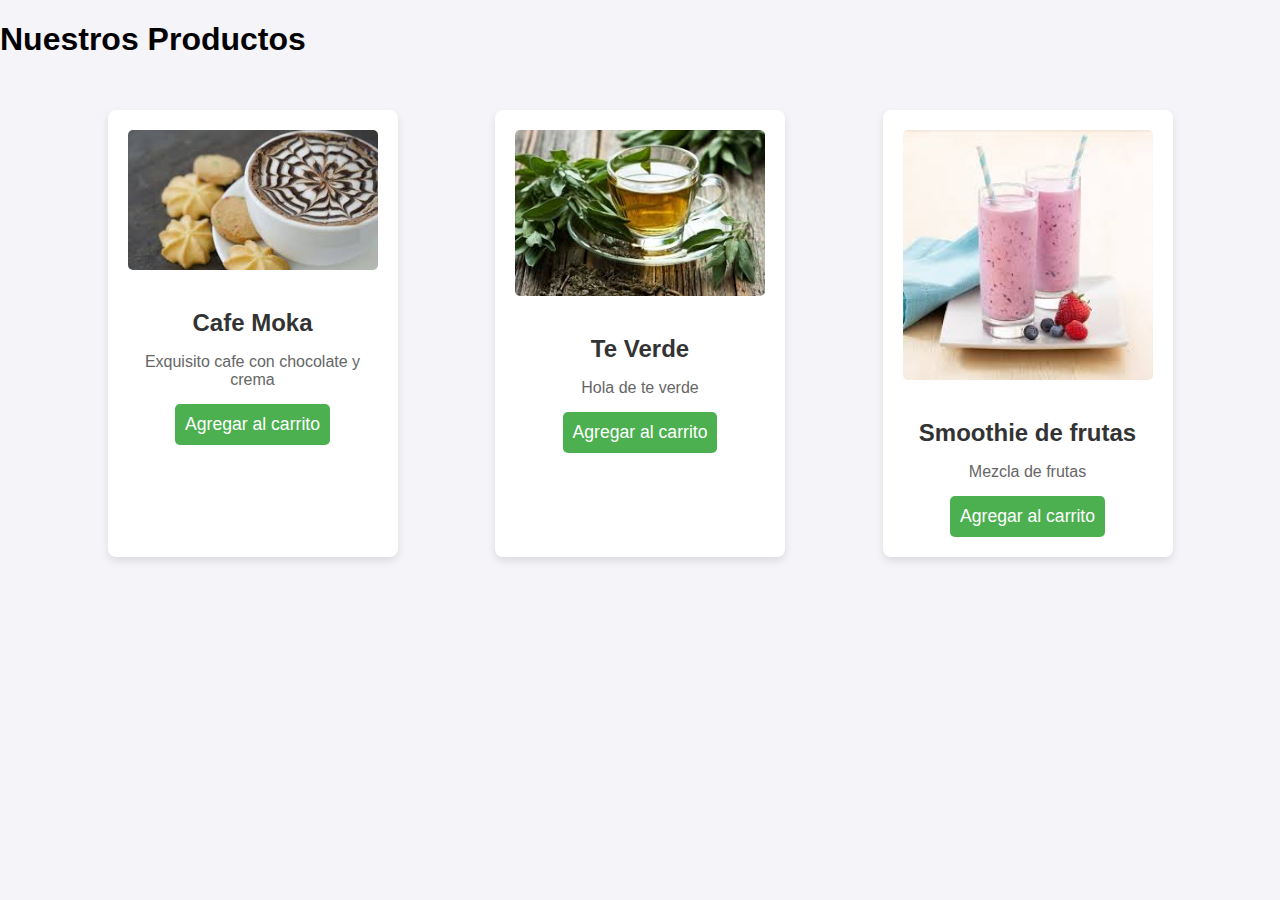
<file: index.html>
<!DOCTYPE html>
<html lang="en">
<head>
    <meta charset="UTF-8">
    <meta http-equiv="X-UA-Compatible" content="IE=edge">
    <meta name="viewport" content="width=device-width, initial-scale=1.0">
    <title>Document</title>
    <link rel="stylesheet" href="estilos.css">
</head>
<body>
    <h1>Nuestros Productos</h1>
    <div id="contenedor-productos"></div>
    <script src="app.js">
        
    </script>
</body>
</html>
</file>
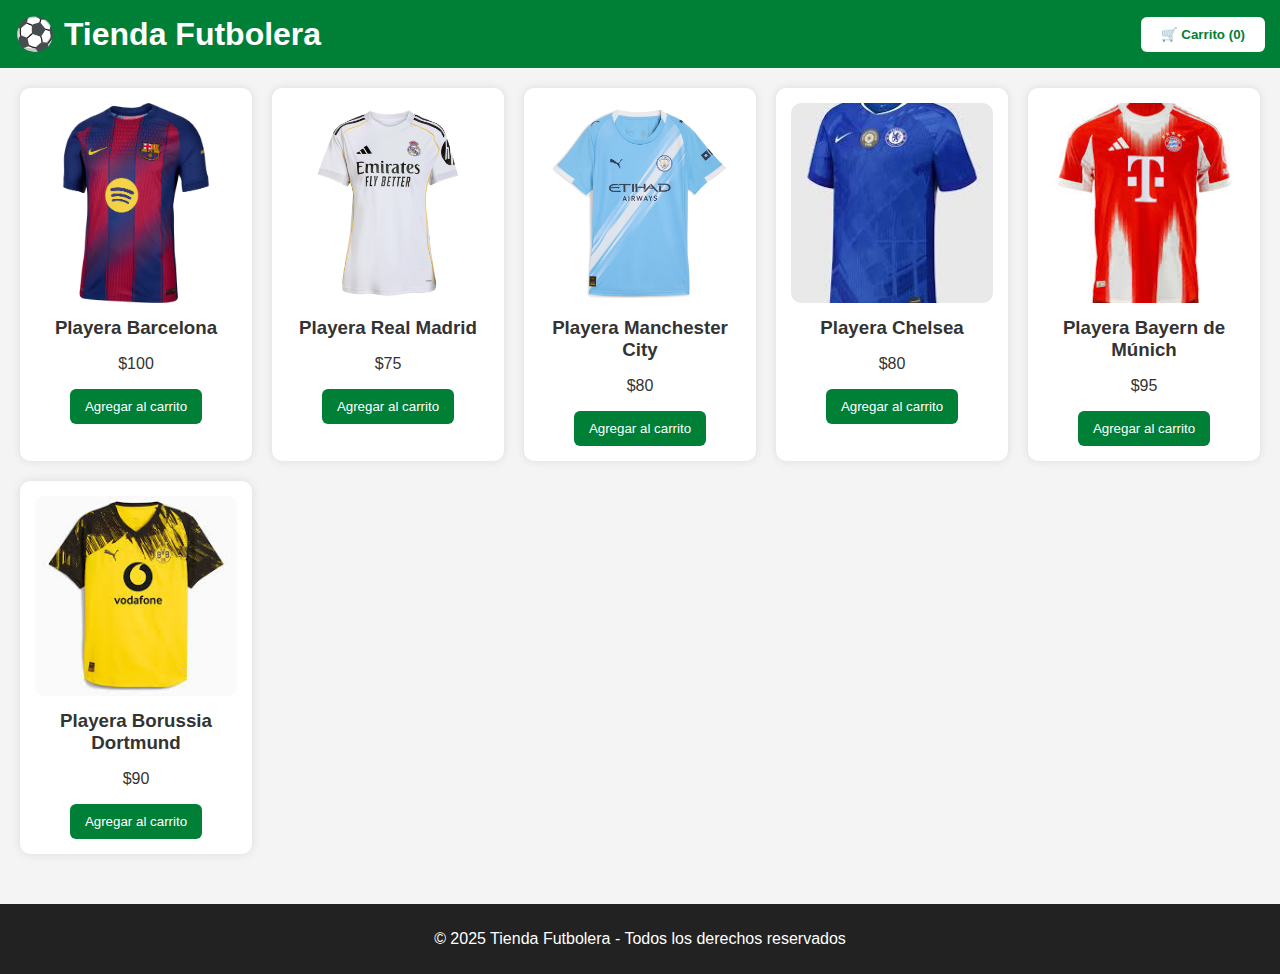
<file: Carrito de compras/index.html>
<!DOCTYPE html>
<html lang="es">
<head>
  <meta charset="UTF-8">
  <meta name="viewport" content="width=device-width, initial-scale=1.0">
  <title>Tienda de Playeras de Fútbol</title>
  <link rel="stylesheet" href="style.css">
</head>
<body>
  <header>
    <h1>⚽ Tienda Futbolera</h1>
    <button id="verCarrito">🛒 Carrito (<span id="contador">0</span>)</button>
  </header>

  <main class="contenedor-productos" id="productos"></main>

  <div class="modal-carrito" id="modalCarrito">
    <div class="carrito-contenido">
      <h2>Tu Carrito</h2>
      <div id="itemsCarrito"></div>
      <p id="totalCarrito">Total: $0</p>
      <button id="vaciarCarrito">Vaciar Carrito</button>
      <button id="cerrarCarrito">Cerrar</button>
    </div>
  </div>

  <footer>
    <p>© 2025 Tienda Futbolera - Todos los derechos reservados</p>
  </footer>

  <script src="script.js"></script>
</body>
</html>
</file>
<file: estilos.css>
body {
    font-family: 'Arial', sans-serif;
    background-color: #f4f4f9;
    margin: 0;
    padding: 0;
}

/* Contenedor principal de productos */
#contenedor-productos {
    display: flex;
    flex-wrap: wrap;
    justify-content: space-evenly;
    padding: 20px;
}

/* Estilos para cada tarjeta de producto */
.productos-card {
    background-color: #fff;
    border-radius: 8px;
    box-shadow: 0 4px 8px rgba(0, 0, 0, 0.1);
    width: 250px;
    margin: 10px;
    padding: 20px;
    text-align: center;
    transition: transform 0.3s ease-in-out;
}

.productos-card:hover {
    transform: scale(1.05);
}

.productos-card h2 {
    font-size: 1.5em;
    color: #333;
    margin-bottom: 10px;
}

.productos-card p {
    color: #666;
    font-size: 1em;
    margin-bottom: 15px;
}

.productos-card button {
    background-color: #4CAF50;
    color: white;
    border: none;
    padding: 10px;
    border-radius: 5px;
    cursor: pointer;
    font-size: 1.1em;
    transition: background-color 0.3s ease;
}

.productos-card button:hover {
    background-color: #45a049;
}

/* Para imágenes (si las tienes) */
.productos-card img {
    width: 100%;
    height: auto;
    border-radius: 5px;
    margin-bottom: 15px;
}
</file>
<file: Carrito de compras/style.css>
body {
    font-family: 'Poppins', sans-serif;
    background-color: #f4f4f4;
    margin: 0;
    padding: 0;
    color: #333;
  }
  
  header {
    background-color: #008037;
    color: white;
    padding: 15px;
    display: flex;
    justify-content: space-between;
    align-items: center;
  }
  
  header h1 {
    margin: 0;
  }
  
  #verCarrito {
    background-color: white;
    color: #008037;
    border: none;
    padding: 10px 20px;
    cursor: pointer;
    border-radius: 6px;
    font-weight: bold;
  }
  
  .contenedor-productos {
    display: grid;
    grid-template-columns: repeat(auto-fit, minmax(220px, 1fr));
    gap: 20px;
    padding: 20px;
  }
  
  .producto {
    background-color: white;
    border-radius: 10px;
    box-shadow: 0 0 10px rgba(0,0,0,0.1);
    text-align: center;
    padding: 15px;
  }
  
  .producto img {
    width: 100%;
    border-radius: 10px;
    height: 200px;
    object-fit: cover;
  }
  
  .producto h3 {
    margin: 10px 0;
  }
  
  .producto button {
    background-color: #008037;
    color: white;
    border: none;
    padding: 10px 15px;
    border-radius: 6px;
    cursor: pointer;
  }
  
  .producto button:hover {
    background-color: #00a84a;
  }
  
  footer {
    background-color: #222;
    color: white;
    text-align: center;
    padding: 10px;
    margin-top: 30px;
  }
  
  /* Modal Carrito */
  .modal-carrito {
    position: fixed;
    top: 0; left: 0;
    width: 100%; height: 100%;
    background: rgba(0,0,0,0.6);
    display: none;
    justify-content: center;
    align-items: center;
  }
  
  .carrito-contenido {
    background-color: white;
    padding: 20px;
    border-radius: 10px;
    width: 90%;
    max-width: 500px;
  }
  
  #vaciarCarrito, #cerrarCarrito {
    background-color: #d11a2a;
    color: white;
    border: none;
    padding: 10px;
    margin: 5px;
    border-radius: 5px;
    cursor: pointer;
  }
  
  #vaciarCarrito:hover, #cerrarCarrito:hover {
    background-color: #ff3547;
  }
</file>
